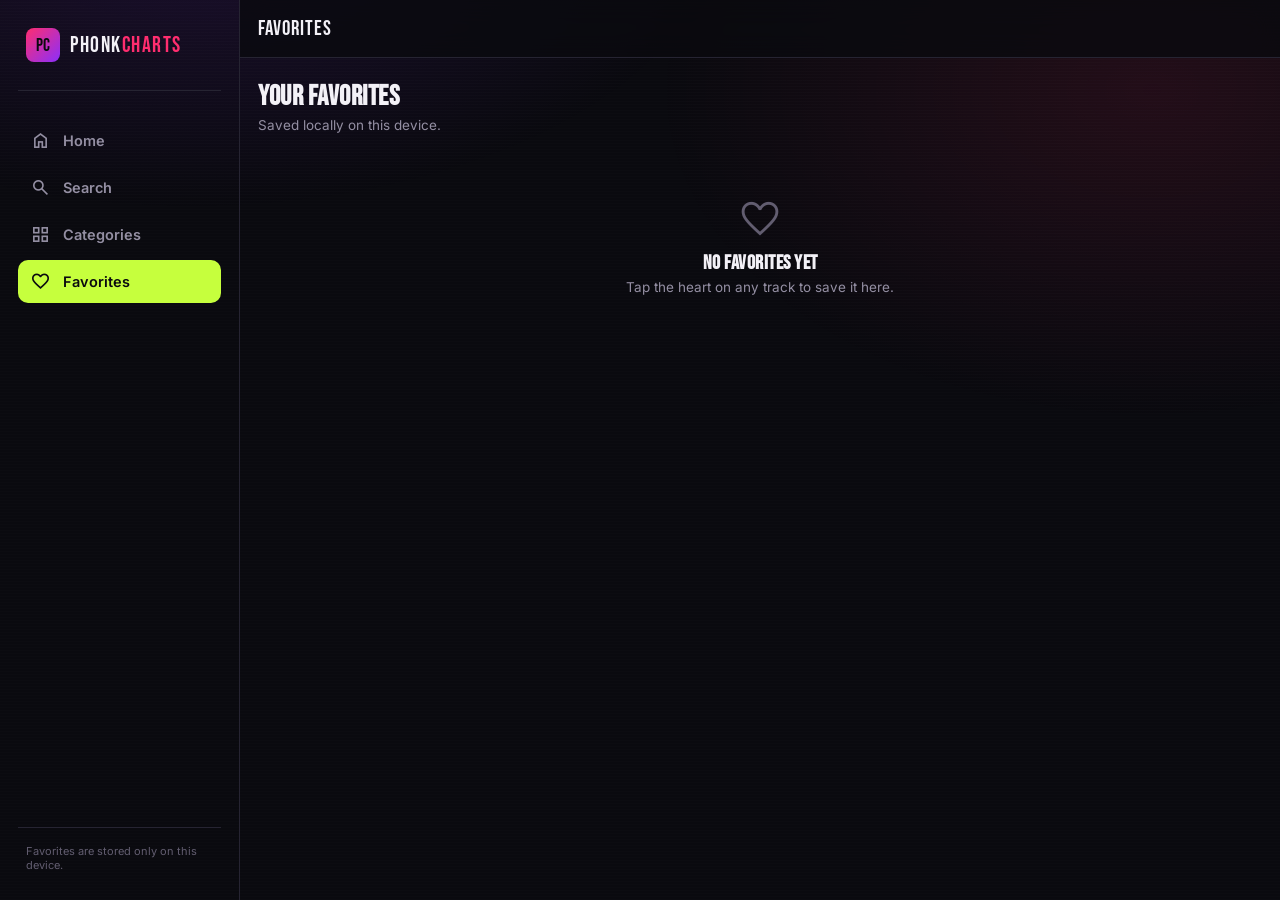
<file: favorites.html>
<!DOCTYPE html>
<html lang="en">
<head>
<meta charset="UTF-8" />
<meta name="viewport" content="width=device-width, initial-scale=1, viewport-fit=cover" />
<title>Favorites — PhonkCharts</title>
<meta name="description" content="Your saved phonk, drift and edit songs, stored locally on your device." />
<link rel="canonical" href="https://kon41.github.io/phonkcharts/favorites.html" />
<meta name="theme-color" content="#0a0a0f" />
<link rel="manifest" href="manifest.json" />
<link rel="icon" href="icon-192.png" />
<link rel="apple-touch-icon" href="icon-192.png" />
<link rel="preconnect" href="https://fonts.googleapis.com" />
<link rel="preconnect" href="https://fonts.gstatic.com" crossorigin />
<link href="https://fonts.googleapis.com/css2?family=Bebas+Neue&family=Inter:wght@400;500;600;700;800&family=Space+Mono:wght@400;700&display=swap" rel="stylesheet" />
<link rel="stylesheet" href="https://fonts.googleapis.com/css2?family=Material+Symbols+Outlined:opsz,wght,FILL,GRAD@20,400,0,0" />
<link rel="stylesheet" href="style.css" />
</head>
<body>
<div class="app-shell">
  <aside class="sidebar" aria-label="Main navigation">
    <div class="brand"><div class="brand__mark">PC</div><div class="brand__name">PHONK<span>CHARTS</span></div></div>
    <ul class="nav-list">
      <li><a class="nav-link" data-nav="home" href="index.html"><span class="material-symbols-outlined">home</span>Home</a></li>
      <li><a class="nav-link" data-nav="search" href="search.html"><span class="material-symbols-outlined">search</span>Search</a></li>
      <li><a class="nav-link" data-nav="categories" href="categories.html"><span class="material-symbols-outlined">grid_view</span>Categories</a></li>
      <li><a class="nav-link active" data-nav="favorites" href="favorites.html"><span class="material-symbols-outlined">favorite</span>Favorites</a></li>
    </ul>
    <div class="sidebar-foot">Favorites are stored only on this device.</div>
  </aside>

  <main class="main">
    <header class="topbar">
      <span class="topbar__title">Favorites</span>
    </header>

    <div class="page-head">
      <h1>Your Favorites</h1>
      <p id="fav-count">Saved locally on this device.</p>
    </div>

    <div id="favorites-list"></div>
  </main>
</div>

<nav class="bottom-nav" aria-label="Mobile navigation">
  <a data-nav="home" href="index.html"><span class="material-symbols-outlined">home</span>Home</a>
  <a data-nav="search" href="search.html"><span class="material-symbols-outlined">search</span>Search</a>
  <a data-nav="categories" href="categories.html"><span class="material-symbols-outlined">grid_view</span>Categories</a>
  <a data-nav="favorites" href="favorites.html" class="active"><span class="material-symbols-outlined">favorite</span>Favorites</a>
</nav>

<script type="module" src="favorites.js"></script>
</body>
</html>
</file>
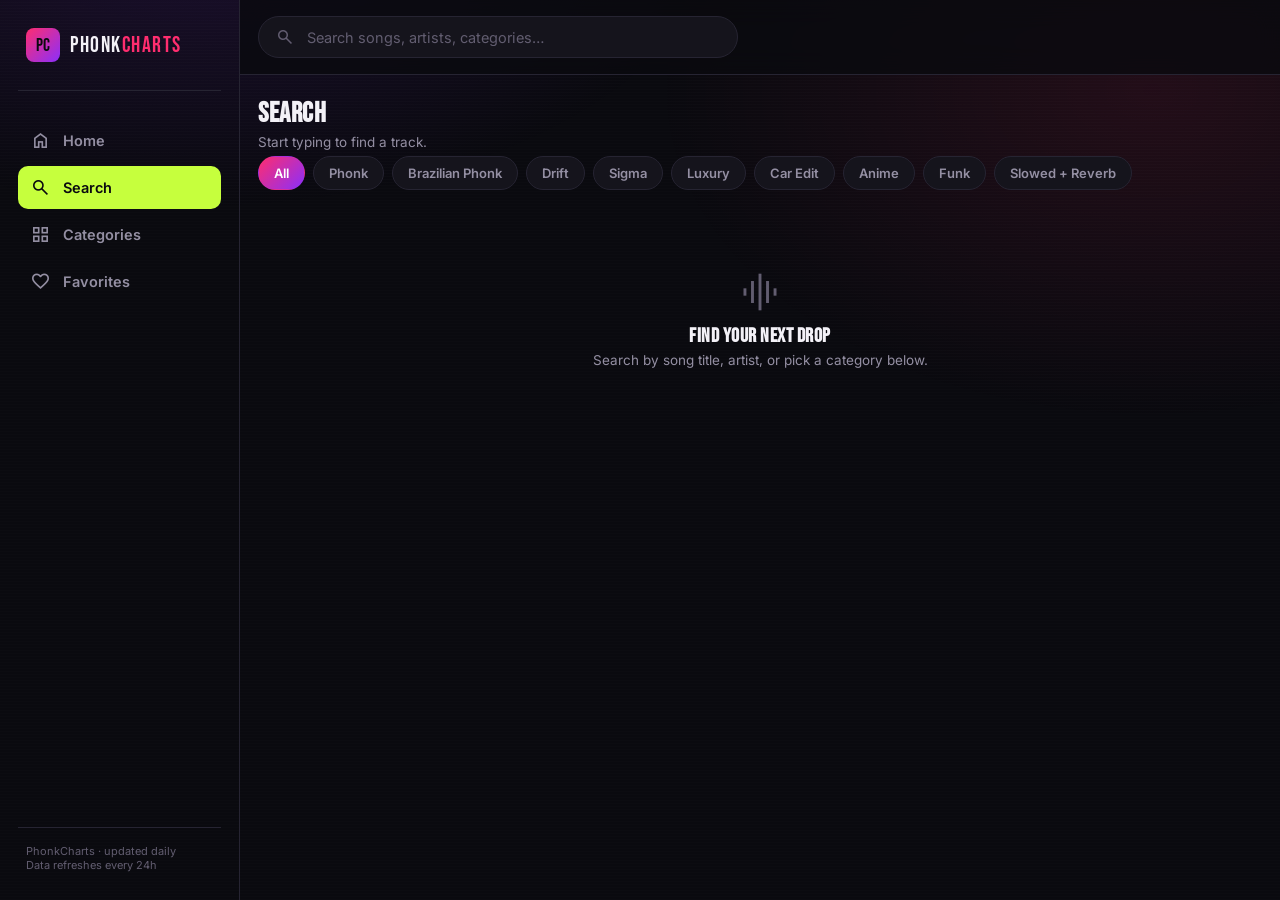
<file: search.html>
<!DOCTYPE html>
<html lang="en">
<head>
<meta charset="UTF-8" />
<meta name="viewport" content="width=device-width, initial-scale=1, viewport-fit=cover" />
<title>Search — PhonkCharts</title>
<meta name="description" content="Search trending phonk, drift and edit songs by title, artist or category." />
<link rel="canonical" href="https://kon41.github.io/phonkcharts/search.html" />
<meta name="theme-color" content="#0a0a0f" />
<link rel="manifest" href="manifest.json" />
<link rel="icon" href="icon-192.png" />
<link rel="apple-touch-icon" href="icon-192.png" />
<link rel="preconnect" href="https://fonts.googleapis.com" />
<link rel="preconnect" href="https://fonts.gstatic.com" crossorigin />
<link href="https://fonts.googleapis.com/css2?family=Bebas+Neue&family=Inter:wght@400;500;600;700;800&family=Space+Mono:wght@400;700&display=swap" rel="stylesheet" />
<link rel="stylesheet" href="https://fonts.googleapis.com/css2?family=Material+Symbols+Outlined:opsz,wght,FILL,GRAD@20,400,0,0" />
<link rel="stylesheet" href="style.css" />
</head>
<body>
<div class="app-shell">
  <aside class="sidebar" aria-label="Main navigation">
    <div class="brand"><div class="brand__mark">PC</div><div class="brand__name">PHONK<span>CHARTS</span></div></div>
    <ul class="nav-list">
      <li><a class="nav-link" data-nav="home" href="index.html"><span class="material-symbols-outlined">home</span>Home</a></li>
      <li><a class="nav-link active" data-nav="search" href="search.html"><span class="material-symbols-outlined">search</span>Search</a></li>
      <li><a class="nav-link" data-nav="categories" href="categories.html"><span class="material-symbols-outlined">grid_view</span>Categories</a></li>
      <li><a class="nav-link" data-nav="favorites" href="favorites.html"><span class="material-symbols-outlined">favorite</span>Favorites</a></li>
    </ul>
    <div class="sidebar-foot">PhonkCharts · updated daily<br />Data refreshes every 24h</div>
  </aside>

  <main class="main">
    <header class="topbar">
      <div class="search-bar">
        <span class="material-symbols-outlined" aria-hidden="true">search</span>
        <input id="search-input" type="search" placeholder="Search songs, artists, categories…" aria-label="Search songs, artists, or categories" autocomplete="off" />
      </div>
    </header>

    <div class="page-head">
      <h1>Search</h1>
      <p id="result-count">Start typing to find a track.</p>
    </div>

    <div class="chip-row" id="quick-filters">
      <button class="chip active" data-filter="all">All</button>
      <button class="chip" data-filter="Phonk">Phonk</button>
      <button class="chip" data-filter="Brazilian Phonk">Brazilian Phonk</button>
      <button class="chip" data-filter="Drift">Drift</button>
      <button class="chip" data-filter="Sigma">Sigma</button>
      <button class="chip" data-filter="Luxury">Luxury</button>
      <button class="chip" data-filter="Car Edit">Car Edit</button>
      <button class="chip" data-filter="Anime">Anime</button>
      <button class="chip" data-filter="Funk">Funk</button>
      <button class="chip" data-filter="Slowed + Reverb">Slowed + Reverb</button>
    </div>

    <div class="grid" id="results"></div>
  </main>
</div>

<nav class="bottom-nav" aria-label="Mobile navigation">
  <a data-nav="home" href="index.html"><span class="material-symbols-outlined">home</span>Home</a>
  <a data-nav="search" href="search.html" class="active"><span class="material-symbols-outlined">search</span>Search</a>
  <a data-nav="categories" href="categories.html"><span class="material-symbols-outlined">grid_view</span>Categories</a>
  <a data-nav="favorites" href="favorites.html"><span class="material-symbols-outlined">favorite</span>Favorites</a>
</nav>

<script type="module" src="search.js"></script>
</body>
</html>
</file>
<file: style.css>
/* =========================================================================
   PhonkCharts — Design System
   Aesthetic: Brazilian phonk / drift car culture / VHS mixtape.
   Palette:
     --void        #0A0A0F  base background
     --elevated    #15141C  cards/surfaces
     --elevated-2  #1D1B26  hover surfaces
     --magenta     #FF2D6F  primary neon (cassette-red-pink)
     --violet      #8B2FFB  secondary neon
     --acid        #C6FF3D  rank/trending accent (tachometer green)
     --ink         #F3F1F7  primary text
     --ink-dim     #948FA3  secondary text
     --line        #262432  hairline borders
   Type: 'Bebas Neue' (display/ranks), 'Inter' (body), 'Space Mono' (data/duration/rank digits)
   Signature: the "tape reel" rank dial + scanline glitch sweep on hover.
   ========================================================================= */

:root {
  --void: #0a0a0f;
  --elevated: #15141c;
  --elevated-2: #1d1b26;
  --magenta: #ff2d6f;
  --magenta-dim: #ff2d6f33;
  --violet: #8b2ffb;
  --violet-dim: #8b2ffb33;
  --acid: #c6ff3d;
  --ink: #f3f1f7;
  --ink-dim: #948fa3;
  --ink-faint: #625d70;
  --line: #262432;
  --radius-s: 10px;
  --radius-m: 16px;
  --radius-l: 24px;
  --nav-h: 68px;
  --sidebar-w: 240px;
  --shadow-glow: 0 0 0 1px var(--line), 0 12px 32px -12px rgba(255, 45, 111, 0.25);
}

* { box-sizing: border-box; }

html, body {
  margin: 0;
  padding: 0;
  background: var(--void);
  color: var(--ink);
  font-family: 'Inter', -apple-system, BlinkMacSystemFont, 'Segoe UI', sans-serif;
  -webkit-font-smoothing: antialiased;
  scroll-behavior: smooth;
}

@media (prefers-reduced-motion: reduce) {
  html { scroll-behavior: auto; }
  *, *::before, *::after { animation-duration: 0.001ms !important; transition-duration: 0.001ms !important; }
}

img { max-width: 100%; display: block; }
a { color: inherit; text-decoration: none; }
button { font-family: inherit; cursor: pointer; }

/* ---------- Ambient background texture: faint scanlines + grain ---------- */
body::before {
  content: "";
  position: fixed;
  inset: 0;
  pointer-events: none;
  z-index: 0;
  background:
    repeating-linear-gradient(0deg, rgba(255, 255, 255, 0.012) 0px, rgba(255, 255, 255, 0.012) 1px, transparent 1px, transparent 3px),
    radial-gradient(ellipse 900px 500px at 15% -10%, rgba(139, 47, 251, 0.14), transparent 60%),
    radial-gradient(ellipse 900px 600px at 90% 10%, rgba(255, 45, 111, 0.10), transparent 55%);
}

/* ---------- App shell ---------- */
.app-shell {
  position: relative;
  z-index: 1;
  display: flex;
  min-height: 100vh;
}

/* ---------- Desktop sidebar ---------- */
.sidebar {
  width: var(--sidebar-w);
  flex-shrink: 0;
  display: none;
  flex-direction: column;
  padding: 28px 18px;
  border-right: 1px solid var(--line);
  position: sticky;
  top: 0;
  height: 100vh;
}

@media (min-width: 900px) {
  .sidebar { display: flex; }
}

.brand {
  display: flex;
  align-items: center;
  gap: 10px;
  padding: 0 8px 28px;
  margin-bottom: 8px;
  border-bottom: 1px solid var(--line);
}

.brand__mark {
  width: 34px;
  height: 34px;
  border-radius: 8px;
  background: linear-gradient(135deg, var(--magenta), var(--violet));
  display: flex;
  align-items: center;
  justify-content: center;
  font-family: 'Bebas Neue', sans-serif;
  font-size: 18px;
  letter-spacing: 0.5px;
  color: var(--void);
  flex-shrink: 0;
}

.brand__name {
  font-family: 'Bebas Neue', sans-serif;
  font-size: 22px;
  letter-spacing: 1.5px;
}

.brand__name span { color: var(--magenta); }

.nav-list {
  list-style: none;
  margin: 20px 0 0;
  padding: 0;
  display: flex;
  flex-direction: column;
  gap: 4px;
}

.nav-link {
  display: flex;
  align-items: center;
  gap: 12px;
  padding: 11px 12px;
  border-radius: var(--radius-s);
  color: var(--ink-dim);
  font-size: 14.5px;
  font-weight: 600;
  transition: background 0.15s ease, color 0.15s ease;
}

.nav-link .material-symbols-outlined { font-size: 21px; }

.nav-link:hover { color: var(--ink); background: var(--elevated); }

.nav-link.active {
  color: var(--void);
  background: var(--acid);
}

.sidebar-foot {
  margin-top: auto;
  padding: 12px 8px 0;
  font-size: 11px;
  color: var(--ink-faint);
  border-top: 1px solid var(--line);
  padding-top: 16px;
}

/* ---------- Main column ---------- */
.main {
  flex: 1;
  min-width: 0;
  padding-bottom: calc(var(--nav-h) + 24px);
}

@media (min-width: 900px) {
  .main { padding-bottom: 40px; }
}

/* ---------- Sticky top bar (mobile + desktop) ---------- */
.topbar {
  position: sticky;
  top: 0;
  z-index: 20;
  display: flex;
  align-items: center;
  justify-content: space-between;
  gap: 12px;
  padding: 16px 18px;
  background: rgba(10, 10, 15, 0.82);
  backdrop-filter: blur(14px);
  -webkit-backdrop-filter: blur(14px);
  border-bottom: 1px solid var(--line);
}

.topbar__title {
  font-family: 'Bebas Neue', sans-serif;
  font-size: 21px;
  letter-spacing: 1px;
}

.topbar__title-mobile-mark {
  display: inline-flex;
  align-items: center;
  gap: 8px;
}

@media (min-width: 900px) {
  .topbar__title-mobile-mark .brand__mark { display: none; }
}

.icon-btn {
  width: 40px;
  height: 40px;
  border-radius: 50%;
  border: 1px solid var(--line);
  background: var(--elevated);
  color: var(--ink);
  display: flex;
  align-items: center;
  justify-content: center;
  transition: border-color 0.15s ease, transform 0.15s ease;
}

.icon-btn:hover { border-color: var(--magenta); transform: translateY(-1px); }
.icon-btn:active { transform: translateY(0); }

/* ---------- Search bar ---------- */
.search-bar {
  display: flex;
  align-items: center;
  gap: 10px;
  background: var(--elevated);
  border: 1px solid var(--line);
  border-radius: 999px;
  padding: 10px 16px;
  flex: 1;
  max-width: 480px;
}

.search-bar input {
  flex: 1;
  background: transparent;
  border: none;
  outline: none;
  color: var(--ink);
  font-size: 14.5px;
  font-family: inherit;
}

.search-bar input::placeholder { color: var(--ink-faint); }
.search-bar .material-symbols-outlined { color: var(--ink-faint); font-size: 20px; }

/* ---------- Section headers ---------- */
.section {
  padding: 28px 18px 4px;
}

.section__head {
  display: flex;
  align-items: baseline;
  justify-content: space-between;
  margin-bottom: 14px;
}

.section__title {
  font-family: 'Bebas Neue', sans-serif;
  font-size: 26px;
  letter-spacing: 0.5px;
  display: flex;
  align-items: center;
  gap: 10px;
}

.section__title .dot { width: 8px; height: 8px; border-radius: 50%; background: var(--acid); box-shadow: 0 0 10px var(--acid); }

.section__link {
  font-size: 13px;
  font-weight: 600;
  color: var(--ink-dim);
  display: flex;
  align-items: center;
  gap: 2px;
}

.section__link:hover { color: var(--magenta); }

/* ---------- Horizontal rail ---------- */
.rail {
  display: flex;
  gap: 14px;
  overflow-x: auto;
  padding: 4px 2px 14px;
  scroll-snap-type: x proximity;
}

.rail::-webkit-scrollbar { height: 6px; }
.rail::-webkit-scrollbar-thumb { background: var(--line); border-radius: 3px; }

/* ---------- Song card (rail item) ---------- */
.song-card {
  position: relative;
  flex: 0 0 168px;
  scroll-snap-align: start;
  background: var(--elevated);
  border: 1px solid var(--line);
  border-radius: var(--radius-m);
  overflow: hidden;
  transition: transform 0.2s ease, box-shadow 0.2s ease, border-color 0.2s ease;
  cursor: pointer;
}

.song-card:hover {
  transform: translateY(-4px);
  border-color: var(--magenta-dim);
  box-shadow: var(--shadow-glow);
}

.song-card__art {
  position: relative;
  aspect-ratio: 1 / 1;
  overflow: hidden;
  background: var(--elevated-2);
}

.song-card__art img {
  width: 100%;
  height: 100%;
  object-fit: cover;
  transition: transform 0.35s ease, filter 0.35s ease;
}

.song-card:hover .song-card__art img { transform: scale(1.06); }

/* VHS scanline sweep on hover — the signature micro-interaction */
.song-card__art::after {
  content: "";
  position: absolute;
  inset: 0;
  background: linear-gradient(180deg, transparent 0%, rgba(255, 45, 111, 0.0) 48%, rgba(255, 45, 111, 0.35) 50%, rgba(255, 45, 111, 0.0) 52%, transparent 100%);
  transform: translateY(-120%);
  transition: transform 0.5s ease;
  mix-blend-mode: screen;
}

.song-card:hover .song-card__art::after { transform: translateY(120%); }

.song-card__rank {
  position: absolute;
  top: 8px;
  left: 8px;
  font-family: 'Space Mono', monospace;
  font-size: 12px;
  font-weight: 700;
  background: rgba(10, 10, 15, 0.75);
  backdrop-filter: blur(4px);
  color: var(--acid);
  padding: 3px 7px;
  border-radius: 6px;
  border: 1px solid rgba(198, 255, 61, 0.35);
}

.song-card__badge {
  position: absolute;
  top: 8px;
  right: 8px;
  font-size: 9.5px;
  font-weight: 800;
  letter-spacing: 0.6px;
  text-transform: uppercase;
  background: linear-gradient(135deg, var(--magenta), var(--violet));
  color: #fff;
  padding: 3px 7px;
  border-radius: 6px;
}

.song-card__play {
  position: absolute;
  bottom: 8px;
  right: 8px;
  width: 34px;
  height: 34px;
  border-radius: 50%;
  background: var(--acid);
  color: var(--void);
  display: flex;
  align-items: center;
  justify-content: center;
  opacity: 0;
  transform: translateY(6px) scale(0.9);
  transition: opacity 0.2s ease, transform 0.2s ease;
  border: none;
}

.song-card:hover .song-card__play,
.song-card:focus-within .song-card__play { opacity: 1; transform: translateY(0) scale(1); }

.song-card__play .material-symbols-outlined { font-size: 18px; }

.song-card__body { padding: 10px 11px 12px; }

.song-card__title {
  font-size: 13.5px;
  font-weight: 700;
  line-height: 1.25;
  margin: 0 0 3px;
  white-space: nowrap;
  overflow: hidden;
  text-overflow: ellipsis;
}

.song-card__artist {
  font-size: 12px;
  color: var(--ink-dim);
  white-space: nowrap;
  overflow: hidden;
  text-overflow: ellipsis;
}

.song-card__cat {
  display: inline-block;
  margin-top: 6px;
  font-size: 10px;
  font-weight: 700;
  color: var(--violet);
  text-transform: uppercase;
  letter-spacing: 0.5px;
}

/* ---------- Grid of cards (search / category / chart pages) ---------- */
.grid {
  display: grid;
  grid-template-columns: repeat(auto-fill, minmax(150px, 1fr));
  gap: 14px;
  padding: 4px 18px 28px;
}

/* ---------- List row (charts / favorites list mode) ---------- */
.song-row {
  display: grid;
  grid-template-columns: 34px 46px 1fr auto auto;
  align-items: center;
  gap: 12px;
  padding: 10px 12px;
  border-radius: var(--radius-s);
  border: 1px solid transparent;
  transition: background 0.15s ease, border-color 0.15s ease;
  cursor: pointer;
}

.song-row:hover { background: var(--elevated); border-color: var(--line); }

.song-row__rank {
  font-family: 'Space Mono', monospace;
  font-weight: 700;
  color: var(--ink-faint);
  text-align: center;
  font-size: 14px;
}

.song-row__rank--top { color: var(--acid); text-shadow: 0 0 12px rgba(198, 255, 61, 0.5); }

.song-row__art { width: 46px; height: 46px; border-radius: 8px; overflow: hidden; background: var(--elevated-2); }
.song-row__art img { width: 100%; height: 100%; object-fit: cover; }

.song-row__meta { min-width: 0; }
.song-row__title { font-size: 14px; font-weight: 700; white-space: nowrap; overflow: hidden; text-overflow: ellipsis; }
.song-row__sub { font-size: 12px; color: var(--ink-dim); white-space: nowrap; overflow: hidden; text-overflow: ellipsis; }

.song-row__dur { font-family: 'Space Mono', monospace; font-size: 12px; color: var(--ink-faint); }

.song-row__actions { display: flex; gap: 6px; }

/* ---------- Chip / filter bar ---------- */
.chip-row {
  display: flex;
  gap: 8px;
  overflow-x: auto;
  padding: 2px 18px 16px;
}

.chip-row::-webkit-scrollbar { display: none; }

.chip {
  flex-shrink: 0;
  padding: 8px 15px;
  border-radius: 999px;
  border: 1px solid var(--line);
  background: var(--elevated);
  color: var(--ink-dim);
  font-size: 13px;
  font-weight: 600;
  white-space: nowrap;
  transition: all 0.15s ease;
}

.chip:hover { border-color: var(--magenta-dim); color: var(--ink); }

.chip.active {
  background: linear-gradient(135deg, var(--magenta), var(--violet));
  border-color: transparent;
  color: #fff;
}

/* ---------- Buttons ---------- */
.btn {
  display: inline-flex;
  align-items: center;
  justify-content: center;
  gap: 8px;
  padding: 11px 18px;
  border-radius: 999px;
  border: none;
  font-size: 13.5px;
  font-weight: 700;
  transition: transform 0.15s ease, box-shadow 0.15s ease, opacity 0.15s ease;
}

.btn:active { transform: scale(0.97); }
.btn[disabled] { opacity: 0.4; cursor: not-allowed; }

.btn--primary {
  background: linear-gradient(135deg, var(--magenta), var(--violet));
  color: #fff;
  box-shadow: 0 8px 24px -8px rgba(255, 45, 111, 0.55);
}

.btn--primary:hover:not([disabled]) { box-shadow: 0 10px 28px -6px rgba(255, 45, 111, 0.7); }

.btn--ghost {
  background: var(--elevated);
  border: 1px solid var(--line);
  color: var(--ink);
}

.btn--ghost:hover { border-color: var(--violet); }

.btn--sm { padding: 8px 14px; font-size: 12.5px; }

.btn--icon {
  width: 40px;
  height: 40px;
  padding: 0;
  border-radius: 50%;
  background: var(--elevated);
  border: 1px solid var(--line);
  color: var(--ink);
}

.btn--icon:hover { border-color: var(--magenta); }
.btn--icon.is-active { background: var(--magenta); border-color: var(--magenta); color: #fff; }

/* ---------- Bottom nav (mobile) ---------- */
.bottom-nav {
  position: fixed;
  left: 0;
  right: 0;
  bottom: 0;
  height: var(--nav-h);
  display: flex;
  align-items: center;
  justify-content: space-around;
  background: rgba(21, 20, 28, 0.92);
  backdrop-filter: blur(16px);
  -webkit-backdrop-filter: blur(16px);
  border-top: 1px solid var(--line);
  z-index: 30;
}

@media (min-width: 900px) { .bottom-nav { display: none; } }

.bottom-nav a {
  display: flex;
  flex-direction: column;
  align-items: center;
  gap: 3px;
  font-size: 10px;
  font-weight: 700;
  color: var(--ink-faint);
  padding: 6px 10px;
}

.bottom-nav a.active { color: var(--acid); }
.bottom-nav .material-symbols-outlined { font-size: 22px; }

/* ---------- Skeleton / shimmer loading ---------- */
.skel {
  background: linear-gradient(100deg, var(--elevated) 30%, var(--elevated-2) 50%, var(--elevated) 70%);
  background-size: 200% 100%;
  animation: shimmer 1.4s ease-in-out infinite;
  border-radius: var(--radius-m);
}

@keyframes shimmer {
  0% { background-position: 200% 0; }
  100% { background-position: -200% 0; }
}

.skel-card { flex: 0 0 168px; height: 236px; border-radius: var(--radius-m); }
.skel-row { height: 62px; border-radius: var(--radius-s); margin-bottom: 8px; }

/* ---------- Empty state ---------- */
.empty {
  text-align: center;
  padding: 60px 24px;
  color: var(--ink-dim);
}

.empty .material-symbols-outlined { font-size: 44px; color: var(--ink-faint); margin-bottom: 10px; }
.empty p { margin: 4px 0 0; font-size: 13.5px; }
.empty h3 { font-family: 'Bebas Neue', sans-serif; letter-spacing: 0.5px; font-size: 20px; color: var(--ink); margin: 0; }

/* ---------- Toast ---------- */
.toast {
  position: fixed;
  bottom: calc(var(--nav-h) + 16px);
  left: 50%;
  transform: translateX(-50%) translateY(20px);
  background: var(--elevated-2);
  border: 1px solid var(--line);
  color: var(--ink);
  padding: 12px 20px;
  border-radius: 999px;
  font-size: 13px;
  font-weight: 600;
  opacity: 0;
  pointer-events: none;
  transition: opacity 0.25s ease, transform 0.25s ease;
  z-index: 100;
  box-shadow: 0 10px 30px -8px rgba(0, 0, 0, 0.6);
  white-space: nowrap;
}

@media (min-width: 900px) { .toast { bottom: 24px; } }

.toast.show { opacity: 1; transform: translateX(-50%) translateY(0); }

/* ---------- Install banner ---------- */
.install-banner {
  margin: 0 18px 8px;
  padding: 14px 16px;
  border-radius: var(--radius-m);
  background: linear-gradient(135deg, rgba(255, 45, 111, 0.16), rgba(139, 47, 251, 0.16));
  border: 1px solid var(--magenta-dim);
  display: flex;
  align-items: center;
  gap: 12px;
  display: none;
}

.install-banner.show { display: flex; }
.install-banner__text { flex: 1; font-size: 12.5px; color: var(--ink-dim); }
.install-banner__text strong { display: block; color: var(--ink); font-size: 14px; margin-bottom: 2px; }

/* ---------- Utility ---------- */
.container { max-width: 1200px; margin: 0 auto; }
.visually-hidden { position: absolute; width: 1px; height: 1px; overflow: hidden; clip: rect(0 0 0 0); white-space: nowrap; }

:focus-visible {
  outline: 2px solid var(--acid);
  outline-offset: 2px;
  border-radius: 4px;
}

/* ---------- Song detail page ---------- */
.detail-hero {
  position: relative;
  padding: 32px 18px 24px;
  display: flex;
  flex-direction: column;
  align-items: center;
  text-align: center;
  gap: 16px;
}

.detail-hero__art {
  width: 220px;
  height: 220px;
  border-radius: var(--radius-l);
  overflow: hidden;
  box-shadow: 0 24px 60px -20px rgba(255, 45, 111, 0.4);
  border: 1px solid var(--line);
}

.detail-hero__art img { width: 100%; height: 100%; object-fit: cover; }

.detail-hero__title { font-family: 'Bebas Neue', sans-serif; font-size: 30px; letter-spacing: 0.5px; margin: 0; }
.detail-hero__artist { color: var(--ink-dim); font-size: 15px; margin: 2px 0 0; }

.detail-stats {
  display: flex;
  gap: 10px;
  flex-wrap: wrap;
  justify-content: center;
  margin: 4px 0;
}

.stat-pill {
  background: var(--elevated);
  border: 1px solid var(--line);
  border-radius: 999px;
  padding: 7px 13px;
  font-size: 11.5px;
  color: var(--ink-dim);
  display: flex;
  align-items: center;
  gap: 6px;
}

.stat-pill .material-symbols-outlined { font-size: 15px; color: var(--acid); }

.detail-actions { display: flex; gap: 10px; flex-wrap: wrap; justify-content: center; }

.popularity-bar {
  width: 100%;
  max-width: 320px;
  height: 8px;
  border-radius: 999px;
  background: var(--elevated);
  border: 1px solid var(--line);
  overflow: hidden;
}

.popularity-bar__fill {
  height: 100%;
  background: linear-gradient(90deg, var(--violet), var(--magenta), var(--acid));
}

.external-links {
  display: grid;
  grid-template-columns: repeat(auto-fit, minmax(140px, 1fr));
  gap: 10px;
  padding: 0 18px 32px;
  max-width: 480px;
  margin: 0 auto;
  width: 100%;
}

.ext-link {
  display: flex;
  align-items: center;
  gap: 10px;
  padding: 13px 14px;
  background: var(--elevated);
  border: 1px solid var(--line);
  border-radius: var(--radius-s);
  font-size: 13px;
  font-weight: 700;
}

.ext-link:hover { border-color: var(--magenta-dim); }
.ext-link .material-symbols-outlined { color: var(--magenta); }

/* ---------- Sort/filter bar ---------- */
.toolbar {
  display: flex;
  align-items: center;
  gap: 10px;
  padding: 0 18px 14px;
  flex-wrap: wrap;
}

.select {
  background: var(--elevated);
  border: 1px solid var(--line);
  color: var(--ink);
  border-radius: var(--radius-s);
  padding: 9px 12px;
  font-size: 13px;
  font-weight: 600;
}

/* ---------- Tab pill group (chart Top 10/25/50/100, trending Today/Week/Month) ---------- */
.tab-group {
  display: inline-flex;
  background: var(--elevated);
  border: 1px solid var(--line);
  border-radius: 999px;
  padding: 3px;
  gap: 2px;
}

.tab-group button {
  border: none;
  background: transparent;
  color: var(--ink-dim);
  font-size: 12.5px;
  font-weight: 700;
  padding: 7px 14px;
  border-radius: 999px;
  transition: all 0.15s ease;
}

.tab-group button.active { background: var(--acid); color: var(--void); }

/* ---------- Page title bar (non-home pages) ---------- */
.page-head { padding: 22px 18px 4px; }
.page-head h1 { font-family: 'Bebas Neue', sans-serif; font-size: 28px; letter-spacing: 0.5px; margin: 0 0 4px; }
.page-head p { color: var(--ink-dim); font-size: 13.5px; margin: 0; }
</file>
